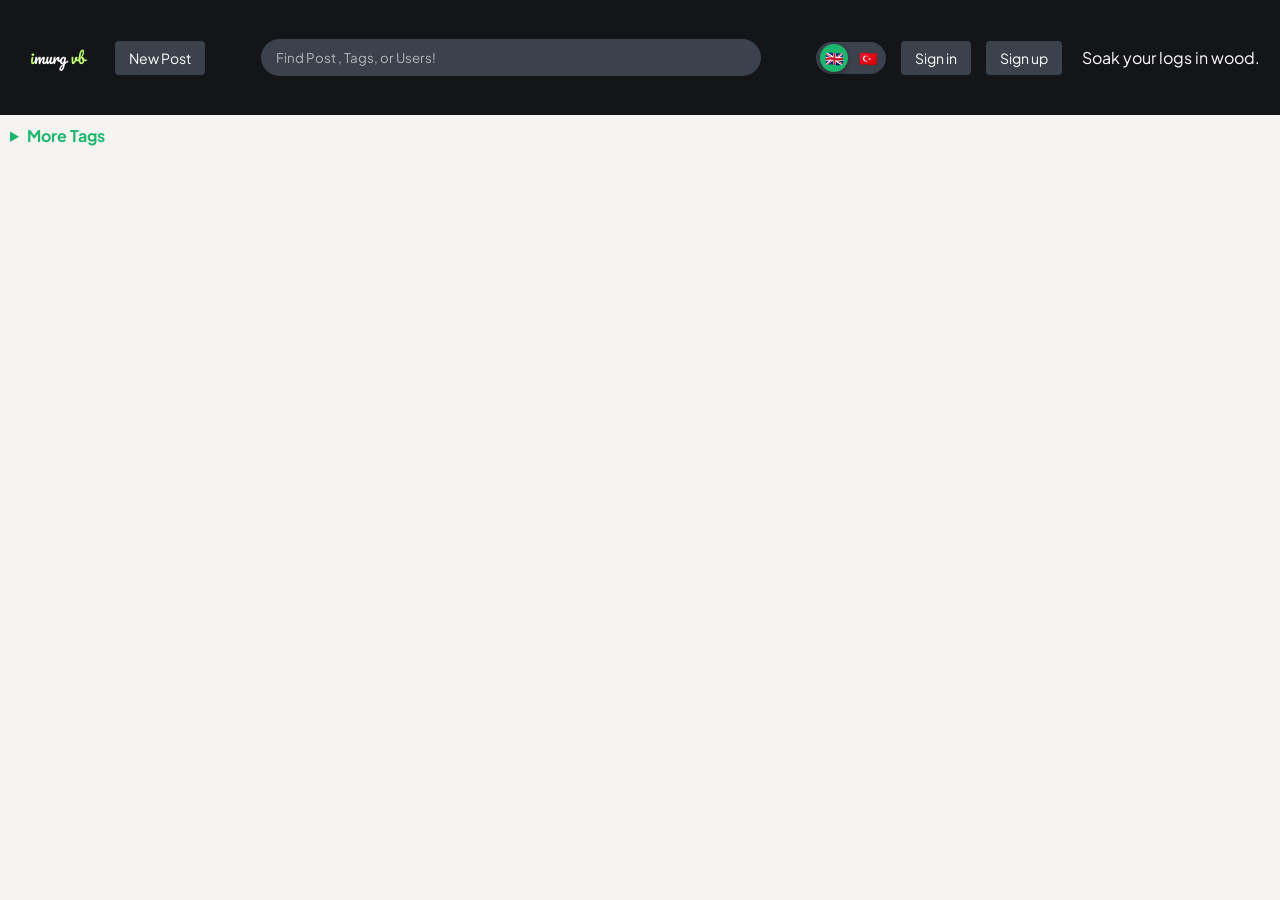
<file: index.html>
<!doctype html>
<html lang="en">
  <head>
    <meta charset="UTF-8" />
    <meta name="viewport" content="width=device-width, initial-scale=1.0" />
    <link rel="stylesheet" href="css/style.css">
    <title>imurgvb</title>
    <meta name="keywords" content="imurgvb" />
    <link rel="shortcut icon" href="/img/faviko/faviko.png" type="image/x-icon">
    <link rel="preconnect" href="https://fonts.googleapis.com">
    <link rel="preconnect" href="https://fonts.gstatic.com" crossorigin>
    <link href="https://fonts.googleapis.com/css2?family=Plus+Jakarta+Sans:wght@400;500;600;700&display=swap" rel="stylesheet">
  </head>
  <body>    
    <header>
      <div>
        <h1 class="nav-barlogo-header">
          <a href="index.html">
            <div class="site-logo">
              <img src="/img/logo/i.png" alt="">
            </div>
          </a>
        </h1>
      </div>
      <nav>
        <div class="sol-sidebar">
          <ul>
            <li>
              <a href="" data-i18n="newPost">New Post</a>
            </li>
          </ul>
        </div>
        <div class="orta-sidebar">
          <input type="text" placeholder="Find Post , Tags, or Users!" />
        </div>
        <div class="sag-sidebar">
          <ul>
            <!-- DİL DEĞİŞTİRME BUTONLARI -->
            <div class="lang-switch-container" id="langToggle">
              <div class="lang-option" onclick="setLanguage('en')" title="English">🇬🇧</div>
              <div class="lang-option" onclick="setLanguage('tr')" title="Türkçe">🇹🇷</div>
              <div class="lang-slider"></div>
            </div>
            <li>
              <a href="html/sign_in.html" data-i18n="signIn">Sign in</a>
            </li>
            <li>
              <a href="html/sign_up.html" data-i18n="signUp">Sign up</a>
            </li>
          </ul>
        </div>
      </nav>
      <div class="home-header">
        <div class="Mesage welcome" data-i18n="welcomeMsg">Soak your logs in wood.</div>
      </div>
    </header>

    <main>
      <details>
        <summary data-i18n="moreTags">More Tags</summary>
        <div class="details-conteiner">
          <div class="details-conteiner-box">
            <a href="" style="background-image: url(https://i.imgur.com/jT7PdF3_d.jpg?maxwidth=800&shape=thumb&fidelity=high)">
              <h1>IMURG ARCADE</h1>
              <h3>DAILY GAMES</h3>
            </a>
          </div>
          <div class="details-conteiner-box">
            <a href="">
              <h1>Woodworking</h1>
              <h3>FEATURED • 20.112 Posts</h3>
            </a>
          </div>
          <div class="details-conteiner-box">
            <a href="">
              <h1>Funny</h1>
              <h3>2.298.068 <br> Posts</h3>
            </a>
          </div>
          <div class="details-conteiner-box">
            <a href="">
              <h1>Aww</h1>
              <h3>686.762 <br> Posts</h3>
            </a>
          </div>
          <div class="details-conteiner-box">
            <a href="">
              <h1>Current events</h1>
              <h3>422.796 <br> Posts</h3>
            </a>
          </div>
          <div class="details-conteiner-box">
            <a href="">
              <h1>Anime</h1>
              <h3>102.502 <br> Posts</h3>
            </a>
          </div>
          <div class="details-conteiner-box">
            <a href="">
              <h1>Wallpaper</h1>
              <h3>41.384 <br> Posts</h3>
            </a>
          </div>
          <div class="details-conteiner-box">
            <a href="">
              <h1>Art</h1>
              <h3>272.408 <br> Posts</h3>
            </a>
          </div>
        </div>
      </details>
    </main>

    <footer></footer>
  
    <script src="js/script.js"></script>
  </body>
</html>
</file>
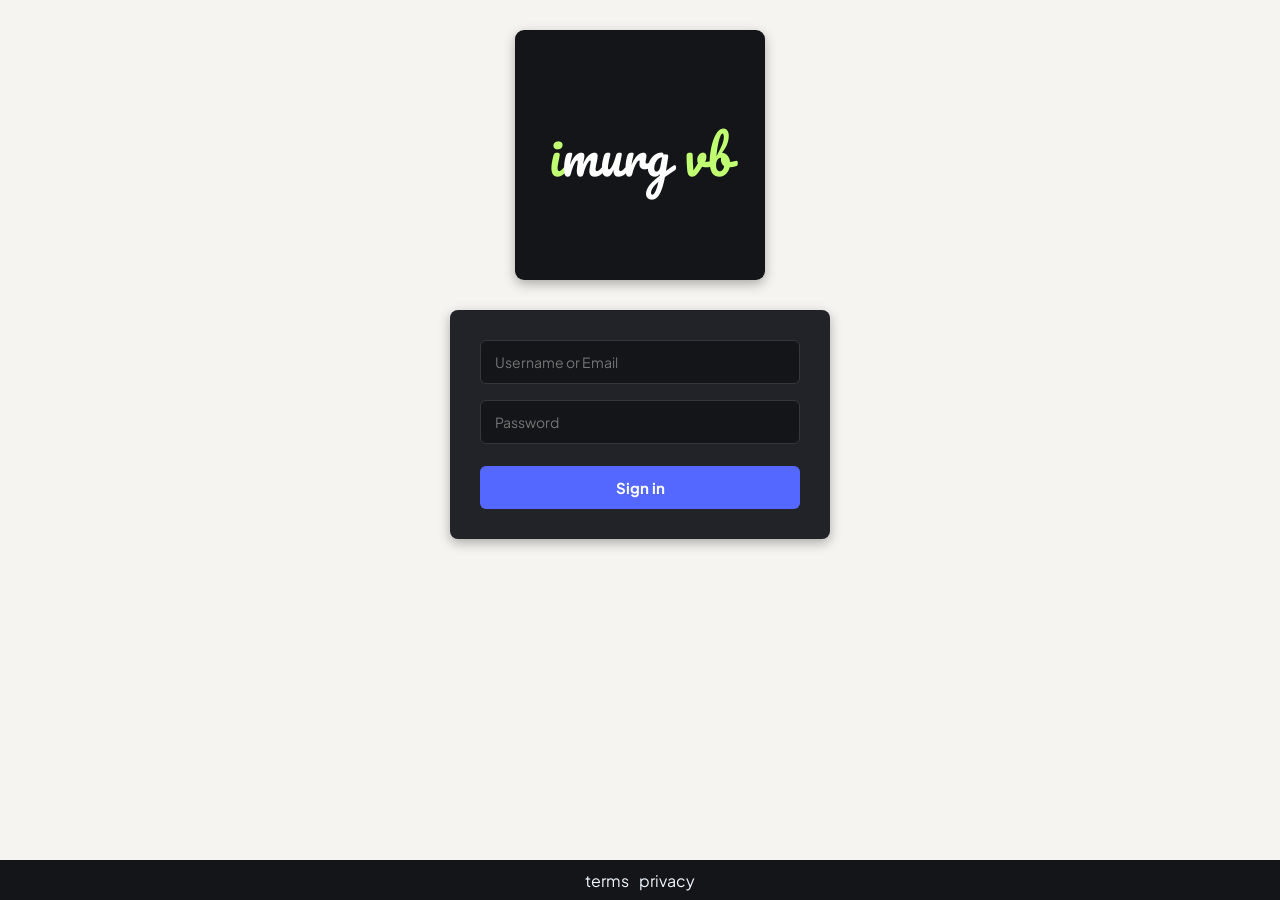
<file: html/sign_in.html>
<!doctype html>
<html lang="en">
  <head>
    <meta charset="UTF-8" />
    <meta name="viewport" content="width=device-width, initial-scale=1.0" />
    <link rel="stylesheet" href="/css/sign_in.css" />
    <title>imurgvb - Sign In</title>
    <meta name="keywords" content="imurgvb" />
    <link
      rel="shortcut icon"
      href="/img/faviko/faviko.png"
      type="image/x-icon"
    />
    <link rel="preconnect" href="https://fonts.googleapis.com">
    <link rel="preconnect" href="https://fonts.gstatic.com" crossorigin>
    <link href="https://fonts.googleapis.com/css2?family=Plus+Jakarta+Sans:wght@400;500;600;700&display=swap" rel="stylesheet">
  </head>
  <body>
    <header>
      <div class="site-logo">
        <a href="/index.html">
          <img src="/img/logo/i.png" alt="imurgvb logo" />
        </a>
      </div>
    </header>

    <main>
      <div class="sign-in-form">
        <div class="sign-in-form-main">
          <form action="" method="post" id="signInForm">
            <div class="sign-in-form-main-input">
              <input type="text" name="username_email" id="email" placeholder="Username or Email" required />
            </div>
            <div class="sign-in-form-main-input">
              <input type="password" name="password" id="password" placeholder="Password" required />
            </div>
            <button type="submit">Sign in</button>
          </form>
        </div>
      </div>
    </main>

    <footer>
      <div class="foot">
        <p>terms</p>
        <p>privacy</p>
      </div>
    </footer>
    <script src="/js/sign_in.js"></script>
  </body>
</html>
</file>
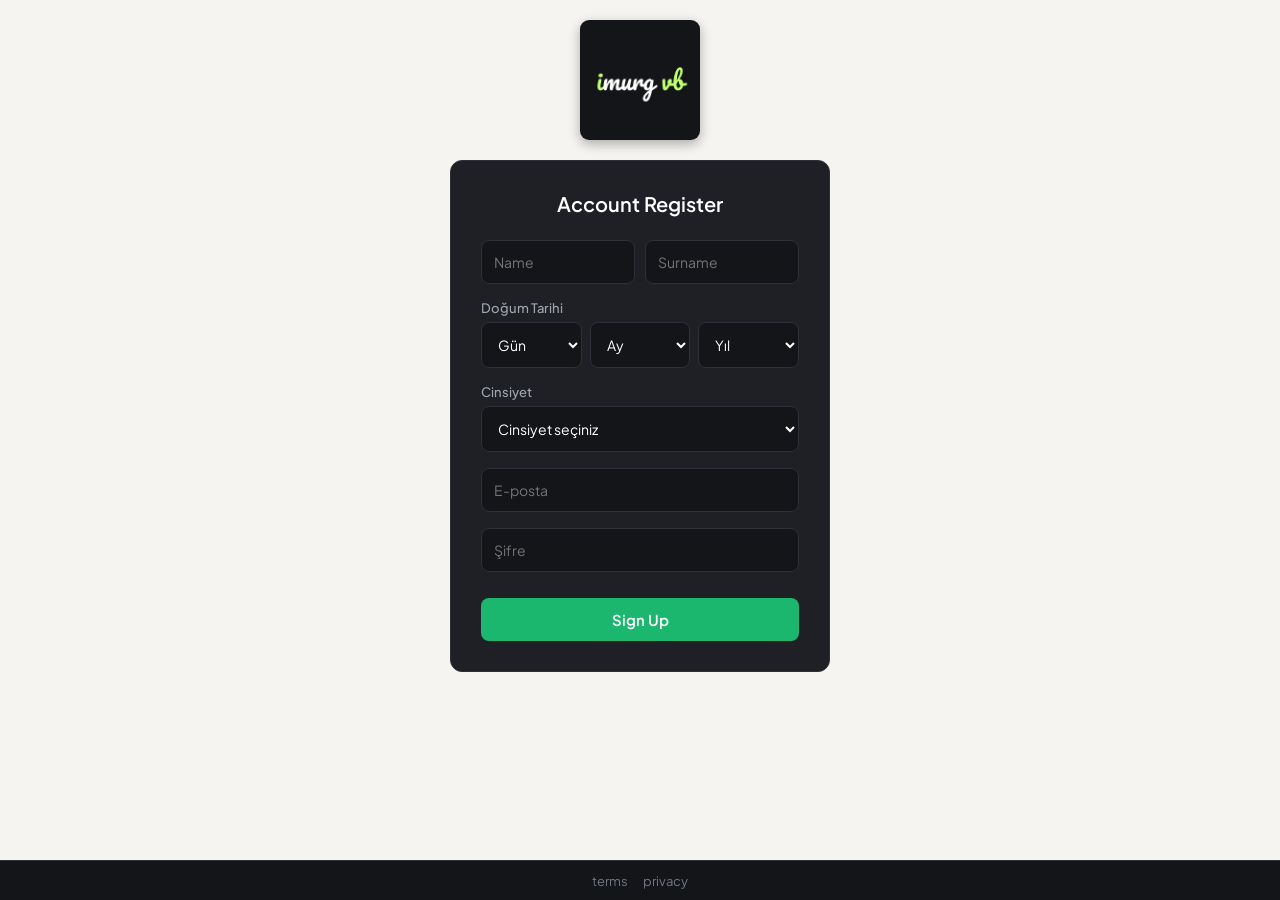
<file: html/sign_up.html>
<!doctype html>
<html lang="en">
  <head>
    <meta charset="UTF-8" />
    <meta name="viewport" content="width=device-width, initial-scale=1.0" />
    <link rel="stylesheet" href="/css/sign_up.css" />
    <title>imurgvb - Sign Up</title>
    <meta name="keywords" content="imurgvb" />
    <link
      rel="shortcut icon"
      href="/img/faviko/faviko.png"
      type="image/x-icon"
    />
    <link rel="preconnect" href="https://fonts.googleapis.com" />
    <link rel="preconnect" href="https://fonts.gstatic.com" crossorigin />
    <link
      href="https://fonts.googleapis.com/css2?family=Plus+Jakarta+Sans:wght@400;500;600;700&display=swap"
      rel="stylesheet"
    />
  </head>
  <body>
    <header>
      <div class="site-logo">
        <a href="/index.html">
          <img src="/img/logo/i.png" alt="imurgvb logo" />
        </a>
      </div>
    </header>

    <main class="form-container">
      <form action="" method="post" class="sign-up-form" id="signUpForm">
        <h2>Account Register</h2>

        <!-- Ad ve Soyad -->
        <div class="input-row">
          <div class="input-group">
            <input
              type="text"
              name="first_name"
              id="first-name"
              placeholder="Name"
              required
            />
          </div>
          <div class="input-group">
            <input
              type="text"
              name="last_name"
              id="last-name"
              placeholder="Surname"
              required
            />
          </div>
        </div>

        <!-- Doğum Tarihi -->
        <div class="input-group dob-group">
          <label class="input-label">Doğum Tarihi</label>
          <div class="dob-selects">
            <select name="dob_day" id="dob-day" required>
              <option value="" disabled selected>Gün</option>
            </select>

            <select name="dob_month" id="dob-month" required>
              <option value="" disabled selected>Ay</option>
              <option value="1">Ocak</option>
              <option value="2">Şubat</option>
              <option value="3">Mart</option>
              <option value="4">Nisan</option>
              <option value="5">Mayıs</option>
              <option value="6">Haziran</option>
              <option value="7">Temmuz</option>
              <option value="8">Ağustos</option>
              <option value="9">Eylül</option>
              <option value="10">Ekim</option>
              <option value="11">Kasım</option>
              <option value="12">Aralık</option>
            </select>

            <select name="dob_year" id="dob-year" required>
              <option value="" disabled selected>Yıl</option>
            </select>
          </div>
        </div>

        <!-- Cinsiyet --> 
        <div class="input-group">
          <label for="gender-select" class="input-label">Cinsiyet</label>
          <select name="gender" id="gender-select" required>
            <option value="" disabled selected>Cinsiyet seçiniz</option>
            <option value="male">Erkek</option>
            <option value="female">Kadın</option>
            <option value="unspecified">Belirtmek istemiyorum</option>
          </select>
        </div>

        <!-- E-Posta -->
        <div class="input-group">
          <input
            type="email"
            name="email"
            id="email"
            placeholder="E-posta"
            required
          />
        </div>

        <!-- Şifre -->
        <div class="input-group">
          <input
            type="password"
            name="password"
            id="password"
            placeholder="Şifre"
            required
          />
        </div>

        <button type="submit" class="submit-btn">Sign Up</button>
      </form>
    </main>

    <footer>
      <div class="foot">
        <p>terms</p>
        <p>privacy</p>
      </div>
    </footer>
    <script src="/js/sign_up.js"></script>
    <script src="/js/birthday.js"></script>
  </body>
</html>
</file>
<file: css/style.css>
* {
    padding: 0;
    margin: 0;
    box-sizing: border-box;
    font-family: 'Plus Jakarta Sans', -apple-system, BlinkMacSystemFont, sans-serif;
}

body {
    background-color: #f6f4f0;
    color: #ffffff;
    font-family: Arial, sans-serif;
}

a {
    text-decoration: none;
    color: inherit;
}

ul {
    list-style: none;
    display: flex;
    align-items: center;
    gap: 15px; /* Menü elemanları arasındaki boşluk */
}

/* HEADER DÜZENİ */
header {
    display: flex;
    align-items: center;
    justify-content: space-between;
    background-color: #141518;
    padding: 10px 20px;
    gap: 20px; /* Logo, Nav ve Sağ kısım arasındaki ana boşluk */
}

/* LOGO */
.nav-barlogo-header a {
    font-size: 24px;
    font-weight: bold;
    color: #1bb76e; /* Imgur yeşili */
}

/* NAVİGASYON (Tüm orta alanı kaplar) */
nav {
    display: flex;
    align-items: center;
    justify-content: space-between;
    flex: 1; /* Logodan sonra kalan tüm boşluğu kaplar */
    gap: 20px;
}

.sol-sidebar, .sag-sidebar {
    display: flex;
    align-items: center;
}

/* ORTA SİDEBAR (Arama Çubuğu) */
.orta-sidebar {
    flex: 1; /* Arama kutusunun ortada esnemesini sağlar */
    max-width: 500px; /* Çok fazla uzamasını engeller */
    margin: 0 auto; /* Tam ortalar */
}

.orta-sidebar input {
    width: 100%;
    padding: 10px 15px;
    border-radius: 20px;
    border: none;
    background-color: #3c424b;
    color: #ffffff;
    outline: none;
}

.orta-sidebar input::placeholder {
    color: #b2b6bd;
}

/* BUTON RÖTUŞLARI */
.sol-sidebar a, .sag-sidebar a {
    padding: 8px 14px;
    border-radius: 4px;
    background-color: #3c424b;
    font-size: 14px;
}

.sol-sidebar a:hover, .sag-sidebar a:hover {
    background-color: #4c535e;
}
main{
    display: flex;
    gap: 10px;
}
/* DETAILS & SUMMARY ŞEKİLLENDİRME */
details {
    width: 100%;
    padding: 10px 10px;
}

summary {
    cursor: pointer;
    font-weight: bold;
    color: #1bb76e;
    margin-bottom: 12px;
    user-select: none;
}

/* YATAY ÇİZGİ ŞEKLİNDE KAYDIRILABİLİR ALAN */
/* CONTAINER (Dış Kapsayıcı) */
.details-conteiner {
    display: flex;
    width: 100%;
    gap: 8px; /* Kutular arası boşluk */
    align-items: stretch;
}

/* TÜM KUTULARIN ORTAK STİLİ (Varsayılan - Sağdaki Küçük Kutular) */
.details-conteiner-box {
    flex: 1; /* Standart kutular 1 birim genişlik kaplar */
    min-height: 110px;
    background-color: #3c424b;
    border-radius: 6px;
    display: flex;
    flex-direction: column;
    justify-content: flex-end; /* Yazıları kutunun altına hizalar */
    padding: 10px 6px;
    text-align: center;
    overflow: hidden;
    transition: transform 0.2s ease;
}

.details-conteiner-box:hover {
    transform: translateY(-4px);
}

/* İLK 2 KUTUYA ÖZEL GENİŞLİK (SOLDTAKİ GENİŞ KUTULAR) */
.details-conteiner-box:nth-child(1),
.details-conteiner-box:nth-child(2) {
    flex: 2.2; /* Diğer kutuların 2 katından biraz daha geniş kaplar */
}

/* YAZI BOYUTLARI VE DÜZENİ */
.details-conteiner-box h1 {
    font-size: 0.85rem;
    color: #ffffff;
    font-weight: bold;
    margin-bottom: 2px;
}

.details-conteiner-box h3 {
    font-size: 0.65rem;
    color: #b2b6bd;
    font-weight: normal;
}

.details-conteiner::-webkit-scrollbar-track {
    background: #171a21;
}
.lang-switch-container {
    position: relative;
    display: flex;
    align-items: center;
    justify-content: space-between;
    width: 70px;
    height: 32px;
    background-color: #3c424b;
    border-radius: 20px;
    padding: 2px 4px;
    cursor: pointer;
    user-select: none;
}

.lang-option {
    z-index: 2;
    width: 28px;
    height: 28px;
    display: flex;
    align-items: center;
    justify-content: center;
    font-size: 15px;
    cursor: pointer;
}

/* SÜZÜLEN YUVARLAK (SLIDER) */
.lang-slider {
    position: absolute;
    top: 2px;
    left: 4px;
    width: 28px;
    height: 28px;
    background-color: #1bb76e; /* Imgur Yeşili Vurgu */
    border-radius: 50%;
    /* Temiz süzülme efekti (cubic-bezier) */
    transition: transform 0.3s cubic-bezier(0.4, 0, 0.2, 1);
    z-index: 1;
    box-shadow: 0 2px 4px rgba(0,0,0,0.3);
}

/* TÜRKÇE SEÇİLDİĞİNDE YUVARLIĞI SAĞA SÜZDÜR */
.lang-switch-container.is-tr .lang-slider {
    transform: translateX(34px);
}
.site-logo {
    display: flex;
    justify-content: center;
    align-items: center;
    padding: 10px 0;
}

/* DOĞRUDAN RESME BOYUT VERİYORUZ */
.site-logo img {
    height: 75px; /* İstediğin ideal yükseklik */
    width: auto;  /* Oranı korusun */
    display: block;
    object-fit: contain;
    border-radius: 5px;
    
}
</file>
<file: css/sign_in.css>
* {
    padding: 0;
    margin: 0;   
    box-sizing: border-box;
    font-family: 'Plus Jakarta Sans', -apple-system, BlinkMacSystemFont, sans-serif;
}

body {
    background-color: #f6f4f0;
    display: flex;
    flex-direction: column;
    min-height: 100vh; /* Sayfayı ekran boyuna yayar */
}

/* Kapsayıcı kutuyu sayfada ortalayalım */
.site-logo {
    display: flex;
    justify-content: center;
    align-items: center;
    padding: 30px 0;
}

/* DOĞRUDAN RESME BOYUT VERİYORUZ */
.site-logo img {
    height: 250px; /* İstediğin ideal yükseklik */
    width: auto;  /* Oranı korusun */
    display: block;
    object-fit: contain;
    border-radius: 9px;
    box-shadow: 0 4px 12px rgba(0, 0, 0, 0.3);
}
.sign-in-form {
    display: flex;
    justify-content: center;
    width: 100%;
    padding: 0 20px;
}

.sign-in-form-main {
    background-color: #212328;
    border-radius: 8px;
    padding: 30px; /* 150px yerine derli toplu iç boşluk */
    width: 100%;
    max-width: 380px; /* Kutunun ekranda aşırı yayılmasını engeller */
    box-shadow: 0 4px 12px rgba(0, 0, 0, 0.3);
}

/* KİLİT NOKTA: GAP'İ DOĞRUDAN FORM'A VERİYORUZ */
.sign-in-form-main form {
    display: flex;
    flex-direction: column;
    gap: 16px; /* İNPUTLAR VE BUTON ARASINDAKİ TEMİZ BOŞLUK */
}

/* İNPUT STİLLERİ */
.sign-in-form-main-input input {
    width: 100%;
    padding: 12px 14px;
    background-color: #141518;
    border: 1px solid #34373d;
    border-radius: 6px;
    color: #ffffff;
    font-size: 14px;
    outline: none;
    transition: border-color 0.2s ease;
}

/* İNPUTA TIKLANDIĞINDA ÇIKAN YEŞİL ÇERÇEVE */
.sign-in-form-main-input input:focus {
    border-color: #1bb76e;
}

/* GİRİŞ BUTONU */
.sign-in-form-main button {
    padding: 12px;
    background-color: #5468ff;
    border: none;
    border-radius: 6px;
    color: #ffffff;
    font-weight: bold;
    font-size: 15px;
    cursor: pointer;
    margin-top: 6px;
    transition: background-color 0.2s ease;
}

.sign-in-form-main button:hover {
    background-color: #3f52e3;
}
.foot{
  position:fixed; /* Sayfaya sabitler */
  bottom: 0;
  left: 0;
  width: 100%;
  height: 40px;
  z-index: 0; /* İçeriğin arkasında kalmasını sağlar */
  color: aliceblue;
  display: flex;
  gap: 10px;
  align-items: center;
  justify-content: center;
  font-size: medium;
  background-color: #141518;
}
</file>
<file: css/sign_up.css>
* {
  padding: 0;
  margin: 0;
  box-sizing: border-box;
  font-family: 'Plus Jakarta Sans', -apple-system, BlinkMacSystemFont, sans-serif;
}

body {
  background-color: #f6f4f0;
  color: #ffffff;
  min-height: 100vh;
  display: flex;
  flex-direction: column;
  align-items: center;
}

/* Logo Alanı */
.site-logo {
  display: flex;
  justify-content: center;
  align-items: center;
  padding: 20px 0;
}

.site-logo img {
  height: 120px;
  width: auto;
  display: block;
  object-fit: contain;
  border-radius: 9px;
  box-shadow: 0 4px 12px rgba(0, 0, 0, 0.3);
}

/* Form Kapsayıcısı */
.form-container {
  width: 100%;
  max-width: 420px;
  padding: 0 20px 60px 20px;
  display: flex;
  justify-content: center;
}

.sign-up-form {
  background-color: #1e2025;
  width: 100%;
  padding: 30px;
  border-radius: 12px;
  border: 1px solid #2d3037;
  display: flex;
  flex-direction: column;
  gap: 16px;
}

.sign-up-form h2 {
  font-size: 20px;
  font-weight: 600;
  margin-bottom: 8px;
  text-align: center;
  color: #ffffff;
}

/* Input ve Label Yapısı */
.input-row {
  display: flex;
  gap: 10px;
}

.input-group {
  display: flex;
  flex-direction: column;
  gap: 6px;
  width: 100%;
}

.input-label {
  font-size: 13px;
  font-weight: 500;
  color: #a0a5b1;
}

.input-group input,
.input-group select,
.dob-selects select {
  width: 100%;
  padding: 12px;
  border-radius: 8px;
  background-color: #141518;
  border: 1px solid #2d3037;
  color: #ffffff;
  font-size: 14px;
  outline: none;
  transition: border-color 0.2s ease;
}

.input-group input:focus,
.input-group select:focus,
.dob-selects select:focus {
  border-color: #1bb76e;
}

/* Select içindeki siyah yazıları düzenleme */
.input-group select option,
.dob-selects select option {
  background-color: #1e2025;
  color: #ffffff;
}

/* Doğum Tarihi Seçim Alanı */
.dob-selects {
  display: flex;
  gap: 8px;
}

.dob-selects select {
  flex: 1;
}

/* Gönder Butonu */
.submit-btn {
  width: 100%;
  padding: 12px;
  margin-top: 10px;
  background-color: #1bb76e;
  color: #ffffff;
  border: none;
  border-radius: 8px;
  font-size: 15px;
  font-weight: 600;
  cursor: pointer;
  transition: background-color 0.2s ease;
}

.submit-btn:hover {
  background-color: #169b5c;
}

/* Footer */
.foot {
  position: fixed;
  bottom: 0;
  left: 0;
  width: 100%;
  height: 40px;
  background-color: #141518;
  color: #717684;
  display: flex;
  gap: 15px;
  align-items: center;
  justify-content: center;
  font-size: 13px;
  border-top: 1px solid #2d3037;
}
</file>
